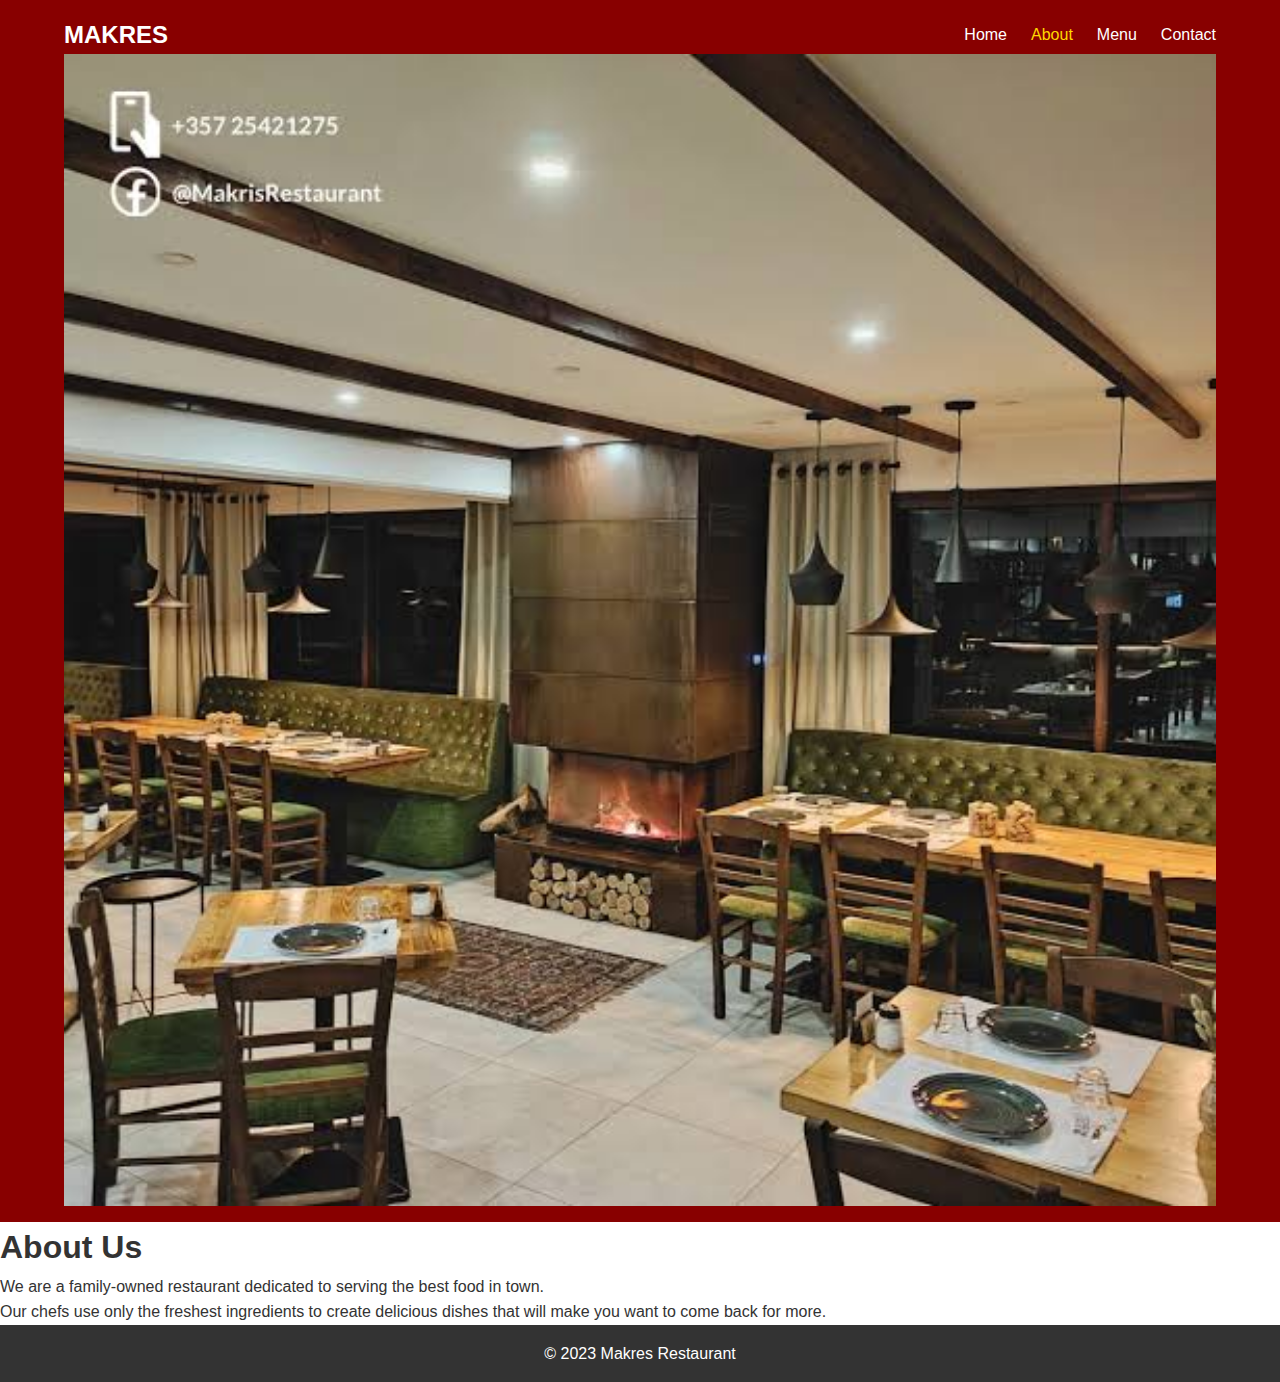
<file: about.html>
<!DOCTYPE html>

<html lang="en">

<head>
    <meta charset="UTF-8">
    <meta name="viewport" content="width=device-width, initial-scale=1.0">
    <title>MAKRES</title>
    <link rel="stylesheet" href="style.css">
</head>
<body>
    <header>
        <nav class="navbar">
            <div class="container">
                <div class="logo">
                    <a href="index.html">MAKRES</a>
                </div>
                <ul class="nav-links">
                    <li><a href="index.html">Home</a></li>
                    <li><a href="about.html" class="active">About</a></li>
                    <li><a href="menu.html">Menu</a></li>
                    <li><a href="contact.html">Contact</a></li>
              </div>
        </section>
        <section class="banner">
            <div class="container">
                <img src="makres.jpeg" alt="makres" style="width: 100%; height: auto;">
            </ul>
        </nav>
    </header>
    <main>
        <section>
            <h1>About Us</h1>
            <p>We are a family-owned restaurant dedicated to serving the best food in town.</p>
            <p>Our chefs use only the freshest ingredients to create delicious dishes that will make you want to come back for more.</p>
        </section>
    </main>
    <footer>
        <p>&copy; 2023 Makres Restaurant</p>
    </footer>
</body>
</html>
</file>
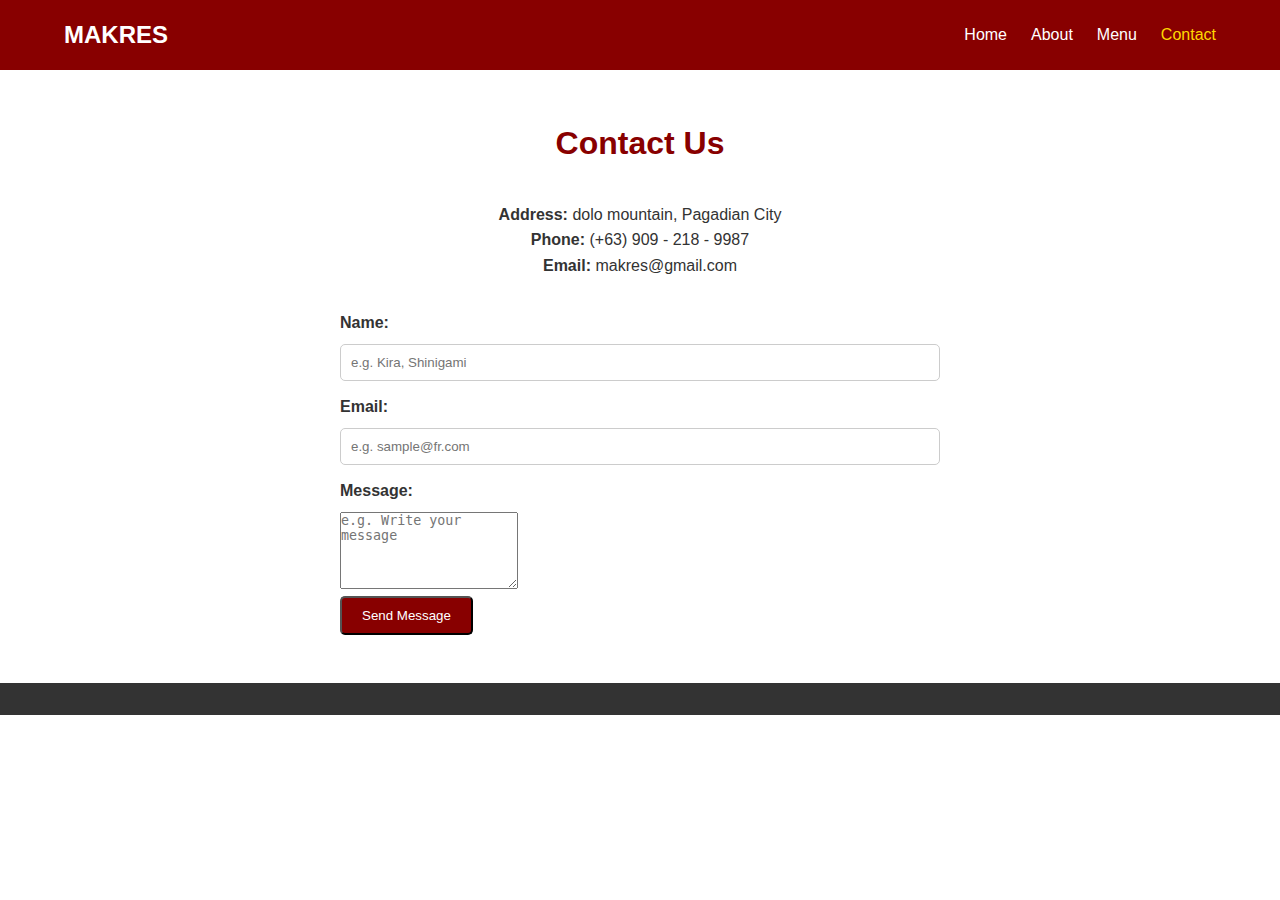
<file: contact.html>
<!DOCTYPE html>
<html lang="en">
<head>
    <meta charset="UTF-8">
    <meta name="viewport" content="width=device-width, initial-scale=1.0">
    <title>MAKRES</title>
    <link rel="stylesheet" href="style.css">
</head>
<body>
    <header>
        <nav class="navbar">
            <div class="container">
                <div class="logo">
                    <a href="index.html">MAKRES</a>
                </div>
                <ul class="nav-links">
                    <li><a href="index.html">Home</a></li>
                    <li><a href="about.html">About</a></li>
                    <li><a href="menu.html">Menu</a></li>
                    <li><a href="contact.html" class="active">Contact</a></li>
                </ul>
            </div>
        </nav>
    </header>
    <main>
        <section class="contact">
            <div class="container">
                <h1>Contact Us</h1>
                <div class="contact-details">
                    <p><strong>Address:</strong> dolo mountain, Pagadian City</p>
                    <p><strong>Phone:</strong> (+63) 909 - 218 - 9987</p>
                    <p><strong>Email:</strong> makres@gmail.com</p>
                </div>
                <form action="" method="post" class="contact-form">
                    <label for="name">Name: </label>
                    <input type="text" id="name" name="name" placeholder="e.g. Kira, Shinigami">
                    <br>
                    <label for="email">Email: </label>
                    <input type="email" id="email" name="email" placeholder="e.g. sample@fr.com">
                    <br>
                    <label for="message">Message: </label>
                    <textarea id="message" name="message" rows="5" placeholder="e.g. Write your message"></textarea>
                    <br>
                    <button type="submit">Send Message</button>
                </form>
            </div>
        </section>
    </main>
    <footer>
</file>
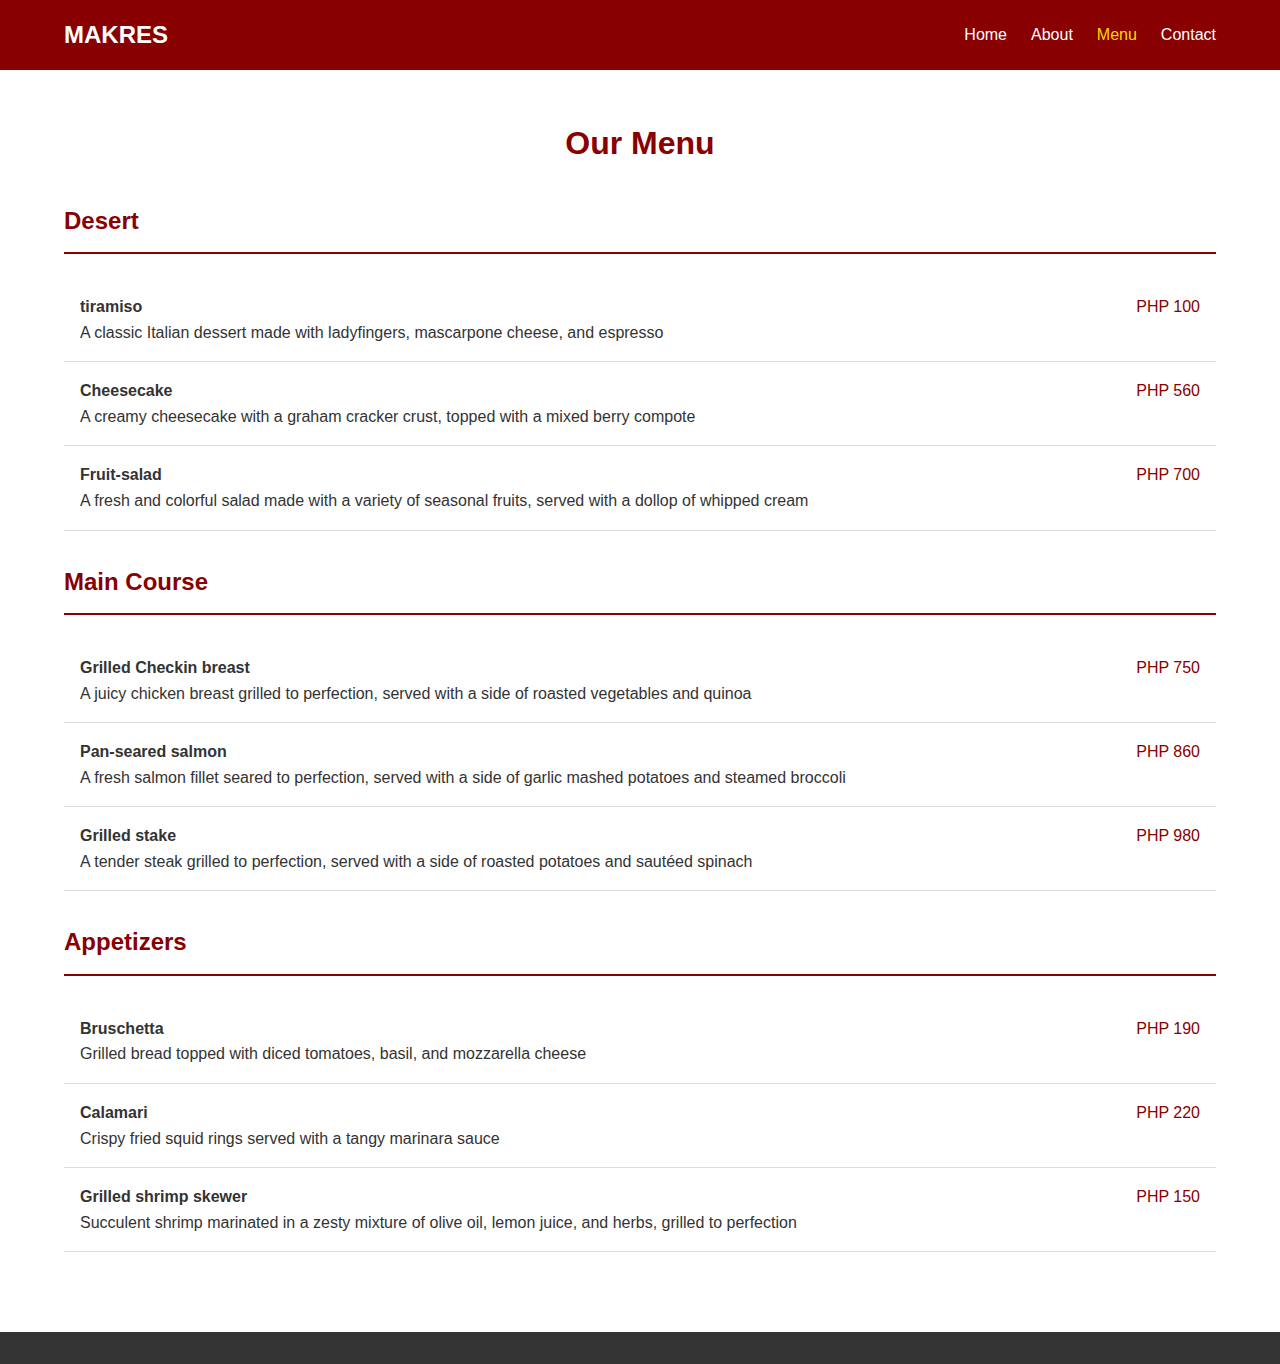
<file: menu.html>
<!DOCTYPE html>

<html lang="en">

<head>
    <meta charset="UTF-8">
    <meta name="viewport" content="width=device-width, initial-scale=1.0">
    <title>MAKRES</title>
    <link rel="stylesheet" href="style.css">
</head>
<body>
    <header>
        <nav class="navbar">
            <div class="container">
                <div class="logo">
                    <a href="index.html">MAKRES</a>
                </div>
                <ul class="nav-links">
                    <li><a href="index.html">Home</a></li>
                    <li><a href="about.html">About</a></li>
                    <li><a href="menu.html" class="active">Menu</a></li>
                    <li><a href="contact.html">Contact</a></li>
              </ul>
            </div>
        </nav>
    </header>
    <main>
        <section class="menu">
            <div class="container">
                <h1>Our Menu</h1>
                <div class="menu-section">
                    <h2>Desert</h2>
                    <ul>
                        <li>
                            <span class="dish">tiramiso</span>
                            <span class="price">PHP 100</span>
                            <p>A classic Italian dessert made with ladyfingers, mascarpone cheese, and espresso</p>
                        </li>
                        <li>
                            <span class="dish">Cheesecake</span>
                            <span class="price">PHP 560</span>
                            <p>A creamy cheesecake with a graham cracker crust, topped with a mixed berry compote</li>
                        <li>
                            <span class="dish">Fruit-salad</span>
                            <span class="price">PHP 700</span>
                            <p>A fresh and colorful salad made with a variety of seasonal fruits, served with a dollop of whipped cream</li>
                    </ul>
                </div>
                <div class="menu-section">
                    <h2>Main Course</h2>
                    <ul>
                        <li>
                            <span class="dish">Grilled Checkin breast</span>
                            <span class="price">PHP 750</span>
                            <p> A juicy chicken breast grilled to perfection, served with a side of roasted vegetables and quinoa</li>
                        <li>
                            <span class="dish">Pan-seared salmon</span>
                            <span class="price">PHP 860</span>
                            <p>A fresh salmon fillet seared to perfection, served with a side of garlic mashed potatoes and steamed broccoli</li>
                        <li>
                            <span class="dish">Grilled stake</span>
                            <span class="price">PHP 980</span>
                            <p>A tender steak grilled to perfection, served with a side of roasted potatoes and sautéed spinach</li>
                    </ul>
                </div>
                <div class="menu-section">
                    <h2>Appetizers</h2>
                    <ul>
                        <li>
                            <span class="dish">Bruschetta</span>
                            <span class="price">PHP 190</span>
                            <p>Grilled bread topped with diced tomatoes, basil, and mozzarella cheese</li>
                        <li>
                            <span class="dish">Calamari</span>
                            <span class="price">PHP 220</span>
                            <p>Crispy fried squid rings served with a tangy marinara sauce</li>
                        <li>
                            <span class="dish">Grilled shrimp skewer</span>
                            <span class="price">PHP 150</span>
                            <p>Succulent shrimp marinated in a zesty mixture of olive oil, lemon juice, and herbs, grilled to perfection</li>
                    </ul>
                </div>
                
            </div>
        </section>
    </main>
    <footer>
</file>
<file: style.css>
*{
   margin: 0;
   padding: 0;
   box-sizing: border-box;
 }
 
 body{
   font-family: Arial, Helvetica, sans-serif;
   line-height: 1.6;
   color: #333;
   
 }
 
 .container{
   width: 90%;
   max-width: 1200px;
   margin: 0 auto;
   
 }
 
 .navbar{
   background-color: #880000;
   padding: 1rem 0;
   
 }
 
 .navbar .container{
   display: flex;
   align-items: center;
   justify-content: space-between;
   
 }
 
 .navbar .logo a{
   color: #fff;
   text-decoration: none;
   font-size: 1.5em;
   font-weight: bold;
   
 }
 
 .navbar .nav-links {
   list-style-type: none;
   display: flex;
   
 }
 
 .navbar .nav-links li {
   margin-left: 1.5em;
   
 }
 
 .navbar .nav-links a{
   color: #fff;
   text-decoration: none;
   font-size: 1em;
   transition: color 0.3s ease;
   
 }
 
 .navbar .nav-links a:hover, .navbar .nav-links .active{
   color: #ffd700;

 }

 .hero {
  background: url("MAKRES.jpeg") no-repeat center center/cover;
  padding: 5em 0;
  color:#fff;
  text-align: center;

 }
  
 .hero h1{
  font-size: 3em;
  margin-bottom: 0.5em;
  background-color: rgba(0, 0, 0, 0.5);
 }

 .hero p{
  font-size: 1.2em;
  background-color: rgba(0, 0, 0, 0.5);
 }

 .about,
 .menu,
 .contact,
 .testimonials{
  padding: 3em 0;

 }

 .about h1,
 .menu h1,
 .contact h1,
 .testimonials h2{
  text-align: center;
  margin-bottom: 1em;
  color:#880000;

 }

 .testimonials{
  background-color:#f9f9f9;

 }

 .testimonials .testimonial{
  margin-bottom:  1.5em;
  padding: 1em;
  border-left: 5px solid #880000;
  background-color:#fff;

 }

 .testimonials .testimonial p{
  font-style: italic;

 }

 .testimonials .testimonial span{
  display: block;
  margin-top: 0.5em;
  font-weight: bold;
  text-align: right;
  color: #880000;

 }

 .menu-section{
  margin-bottom: 2em;

 }

 .menu-section h2{
  border-bottom: 2px solid #880000;
  padding-bottom: 0.5em;
  margin-bottom: 1em;
  color:#880000;

 }

 .menu-section ul{
  list-style: none;

 }

 .menu-section li{
  padding: 1em;
  border-bottom: 1px solid #ddd;
 }

 .menu-sectiom li:last-child{
  border-bottom: none;

 }

 .menu-section .dish{
  font-weight: bold;

 }

 .menu-section .price{
  float: right;
  color:#880000;

 }

 .contact-details{
  margin-bottom: 2em;
  text-align: center;
 }


 .contact-form{
  max-width: 600px;
  margin: 0 auto;

 }


 .contact-form label{
  display: block;
  margin-bottom: 0.5em;
  font-weight: bold;

 }


 .contact-form input,
 .contct-form textarea{
  width: 100%;
  padding: 0.75em;
  margin-bottom: 1em;
  border: 1px solid #ccc;
  border-radius: 5px;

 }

.contact-form button{
  display: inline-block;
  background-color:#880000;
  color:#fff;
  padding: 0.75em 1.5em;
  cursor: pointer;
  border-radius: 5px;
  transition: background 0.3s ease; 

}

.contact-form button:hover{
  background-color: #A52A2A;
}

footer{
  background-color: #333;
  color:#fff;
  text-align: center;
  padding: 1em 0;
}

@media (max-width: 768px){
  .navbar .container{

    flex-direction: column;
  }

  .navbar .nav-links{
    flex-direction: column;
    margin-top: 1em;
  }
  .navbar .nav-link li{
    margin: 0.5em 0;
  }

  .hero h1{
    font-size: 2em;
  }

  .hero p{

  }
}
</file>
